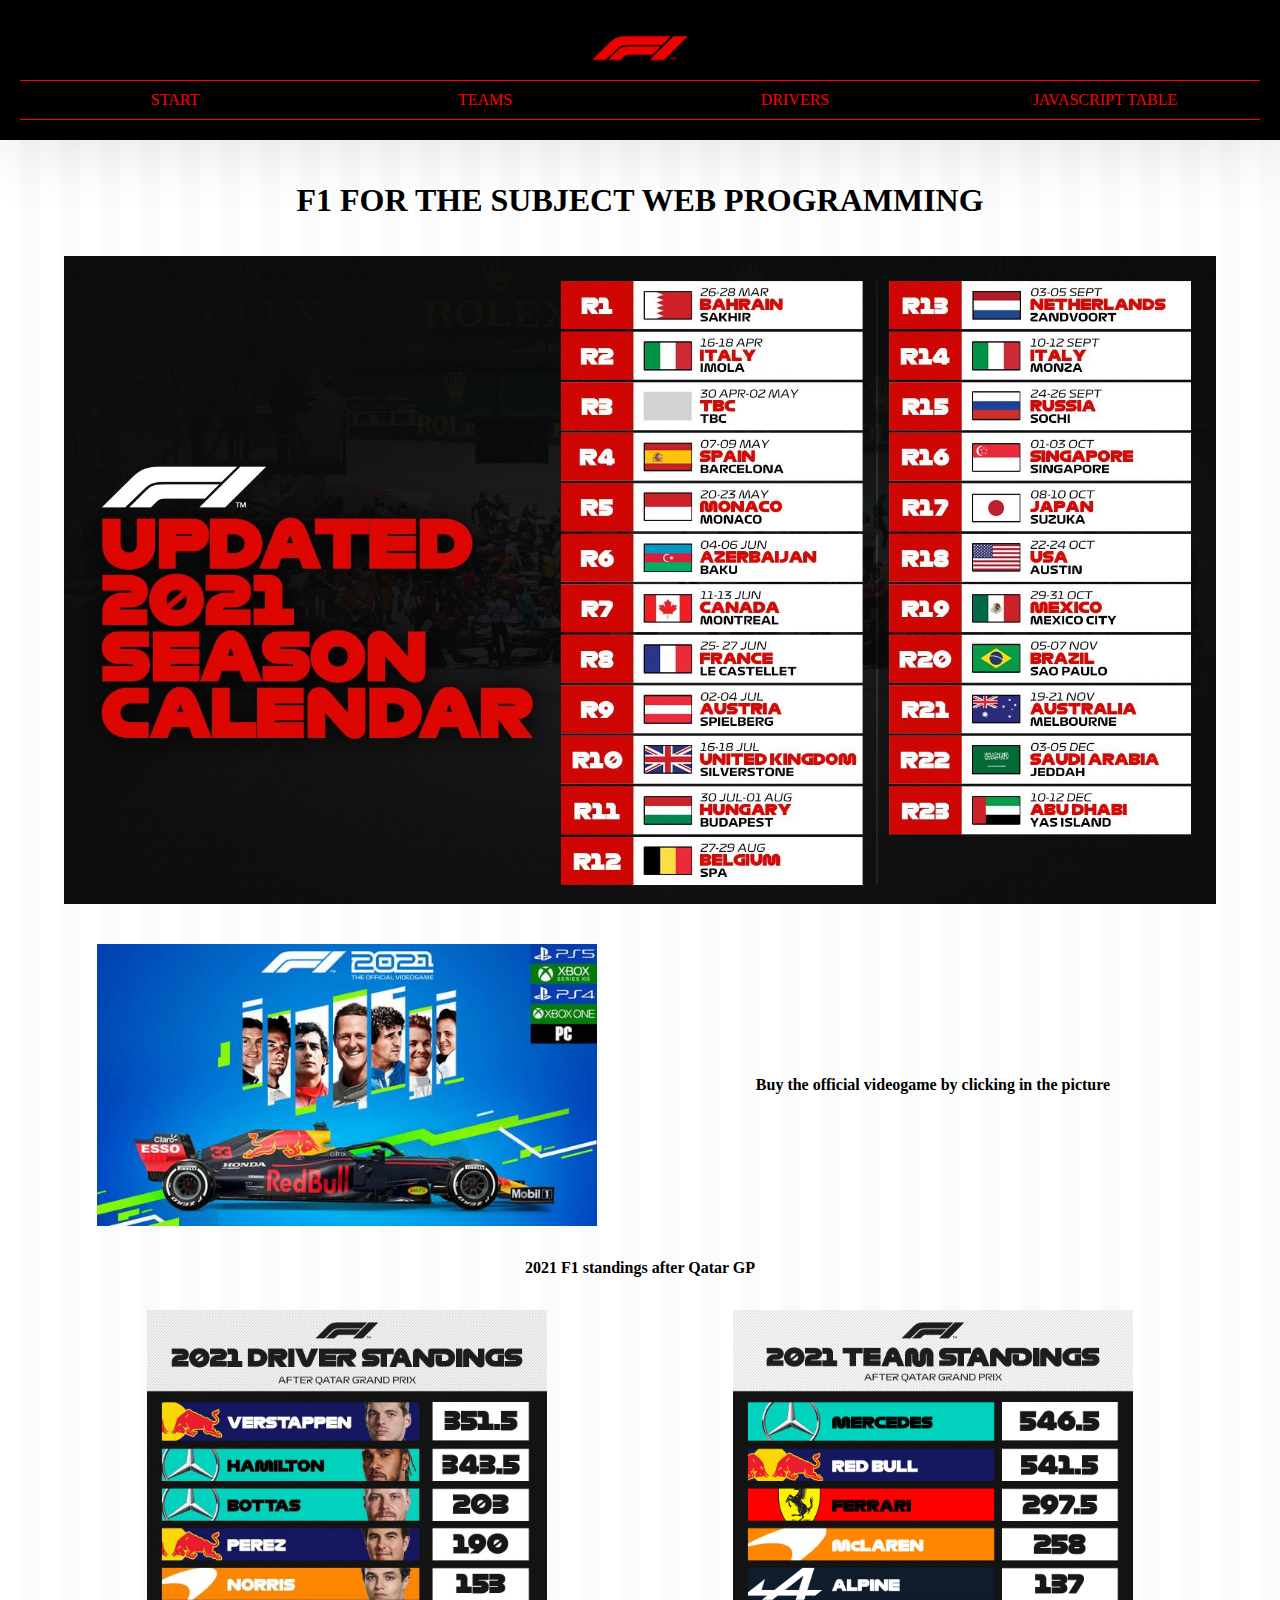
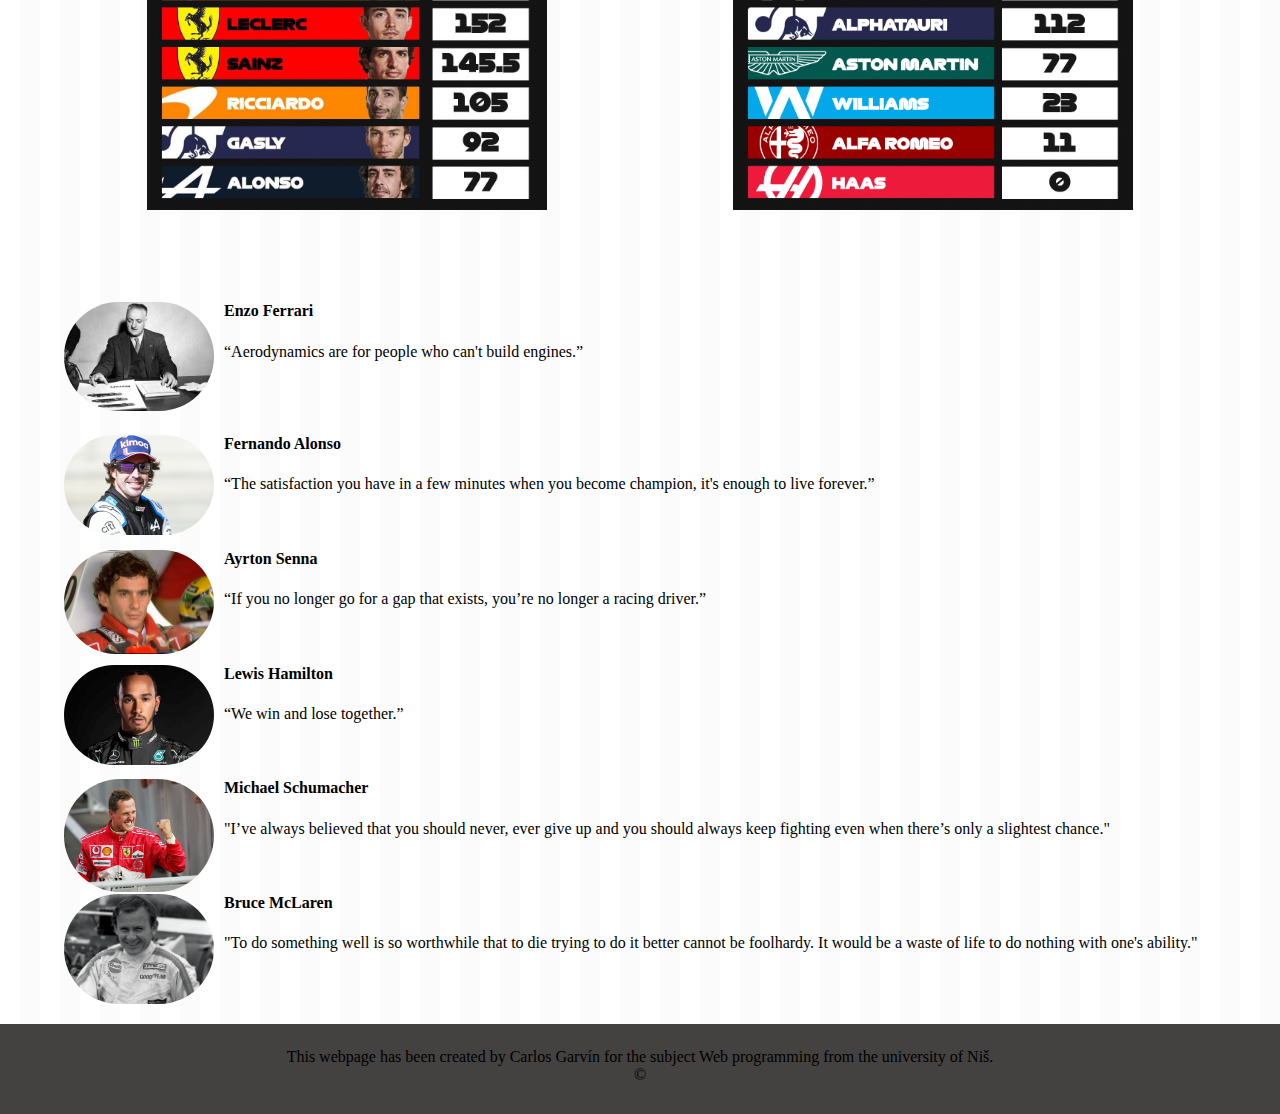
<file: index.html>
<!DOCTYPE html>
<html lang="en">
  <head>
    <meta charset="UTF-8" />
    <meta http-equiv="X-UA-Compatible" content="IE=edge" />
    <meta name="viewport" content="width=device-width, initial-scale=1.0" />
    <meta
      name="keywords"
      content="F1, Formula 1, race, racers, racing, Alonso, Hamilton, Mercedes, team, engine"
    />
    <meta
      name="description"
      content="This is a webpage for the subject Web Programming from the University of Nis, in wich you can consult your favourite racing drivers and f1 racings as well as your favourite team"
    />

    <title>F1 web programming</title>

    <link href="style.css" rel="stylesheet" />
  </head>

  <body>
    
      <header class="header">
        <div class="logo">
          <a href="https://www.formula1.com/en.html" class="logo">
            <img class="logo" src="images/f1.png" alt="F1 offficial logo" />
          </a>
        </div>
          <nav class="menu">
              <a href="index.html">Start</a>
              <a href="teams.html">Teams</a>
              <a href="drivers.html">Drivers</a>
              <a href="jstable.html">JavaScript Table</a>
          </nav>
      </header>
    
    <div class="container_index">
      <main class="main">
          <h1 class="center index">F1 FOR THE SUBJECT WEB PROGRAMMING</h1>
          <div class="slider">
            <ul>
              <li><img src="images/1.jpg" alt="Calendar of the F1" /></li>
              <li><img src="images/2.jpg" alt="Racers around one F1 car" /></li>
              <li><img src="images/3.jpg" alt="F1 race start" /></li>
              <li><img src="images/4.jpg" alt="McLaren pit stop" /></li>
            </ul>
          </div>
      </main>

      <section class="section_video">
        <a
          title="Official videogame"
          href="https://www.amazon.com/-/es/F1-2021-PlayStation-4/dp/B0925HH9YT/ref=sr_1_1?__mk_es_US=ÅMÅŽÕÑ&keywords=f1+2021+ps4&qid=1636210701&qsid=146-5425480-8543336&sr=8-1&sres=B0925HH9YT%2CB092JQPHHH%2CB08JM5VBB6%2CB00Z0UWWYC%2CB094JGR77Y%2CB07YX2XN81%2CB07SRZKG5F%2CB08758ZWM8%2CB096WVJ9Q4%2CB01G62Q8LK%2CB07HM6DR81%2CB07SD99FZN%2CB07NDCL3XB%2CB075YBBQMM%2CB07RR73J92%2CB077MT5XPP"
          ><img
            class="videogame"
            src="images/videogame.jpg"
            alt="F1 Official videogame"
        /></a>
      </section>

      <section class="text_video">
        <h2 class="text_video">
          Buy the official videogame by clicking in the picture
        </h2>
      </section>
      </section>

      <section class="standings">
        <h2 class="center">2021 F1 standings after Qatar GP</h2>
      </section>
          <section class="standing_drivers">
            <img
              class="standing_drivers"
              src="images/standing drivers.jpg"
              alt="F1 standing drivers"
            />
          </section>
        <section class="standing_teams">
          <img
            class="standing_teams"
            src="images/standing teams.png"
            alt="F1 standing teams"
          />
        </section>
        <br /><br />

      <section class="sentences">
        <div>
          <img
            class="imgsentences"
            src="images/enzo.jpg"
            alt="An image of Enzo Ferrari"
          />
          <p class="bold">Enzo Ferrari</p>
          <p class="sentences1">“Aerodynamics are for people who can't build engines.”</p>
        </div>
        <br /><br />
        <div>
          <img
            class="imgsentences"
            src="images/alonso.jpg"
            alt="An image of Fernando Alonso"
          />
          <p class="bold">Fernando Alonso</p>
          <p class="sentences1">
            “The satisfaction you have in a few minutes when you become
            champion, it's enough to live forever.”
          </p>
        </div>
        <br />
        <div>
          <img
            class="imgsentences"
            src="images/ayrton.jpg"
            alt="An image of Ayrton Senna"
          />
          <p class="bold">Ayrton Senna</p>
          <p class="sentences1">
            “If you no longer go for a gap that exists, you’re no longer a
            racing driver.”
          </p>
        </div>
        <br />
        <div>
          <img
            class="imgsentences"
            src="images/lewis.jpg"
            alt="An image of Lewis Hamilton"
          />
          <p class="bold">Lewis Hamilton</p>
          <p class="sentences1">“We win and lose together.”</p>
        </div>
        <br />
        <div>
          <img
            class="imgsentences"
            src="images/michael.jpg"
            alt="An image of Michael Schumacher"
          />
          <p class="bold">Michael Schumacher</p>
          <p class="sentences1">
            "I’ve always believed that you should never, ever give up and you
            should always keep fighting even when there’s only a slightest
            chance."
          </p>
        </div>
        <br />
        <div>
          <img
            class="imgsentences"
            src="images/bruce.jpg"
            alt="An image of Bruce McLaren"
          />
          <p class="bold">Bruce McLaren</p>
          <p class="sentences1">
            "To do something well is so worthwhile that to die trying to do it
            better cannot be foolhardy. It would be a waste of life to do
            nothing with one's ability."
          </p>
        </div>
        <br />
      </section>
    </div>  
      <footer class="footer">
          <p class="sentences1">
            This webpage has been created by Carlos Garvín for the subject Web
            programming from the university of Niš.</br> &copy;
          </p>
      </footer>

        <script src="https://code.jquery.com/jquery-3.6.0.min.js"></script>
        <script src="scripts.js"></script>
      

    </body>
</html>
</file>
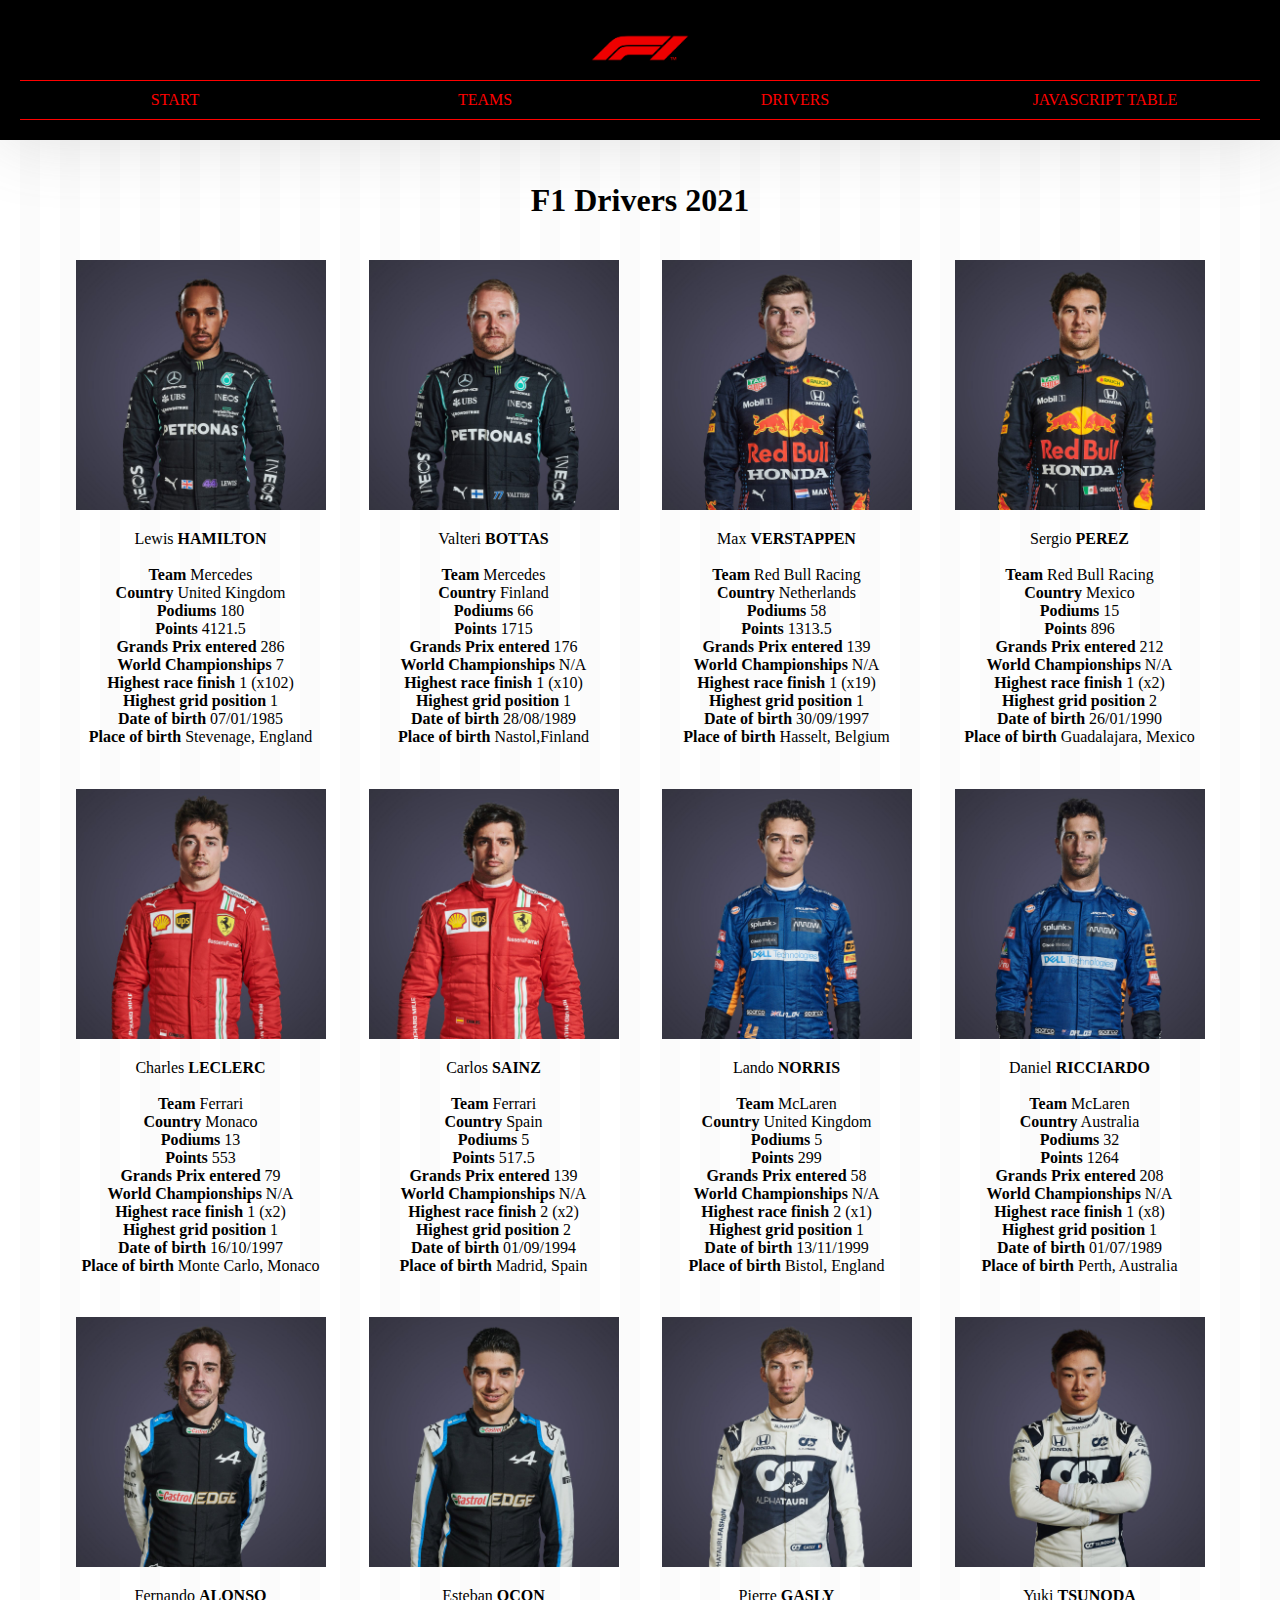
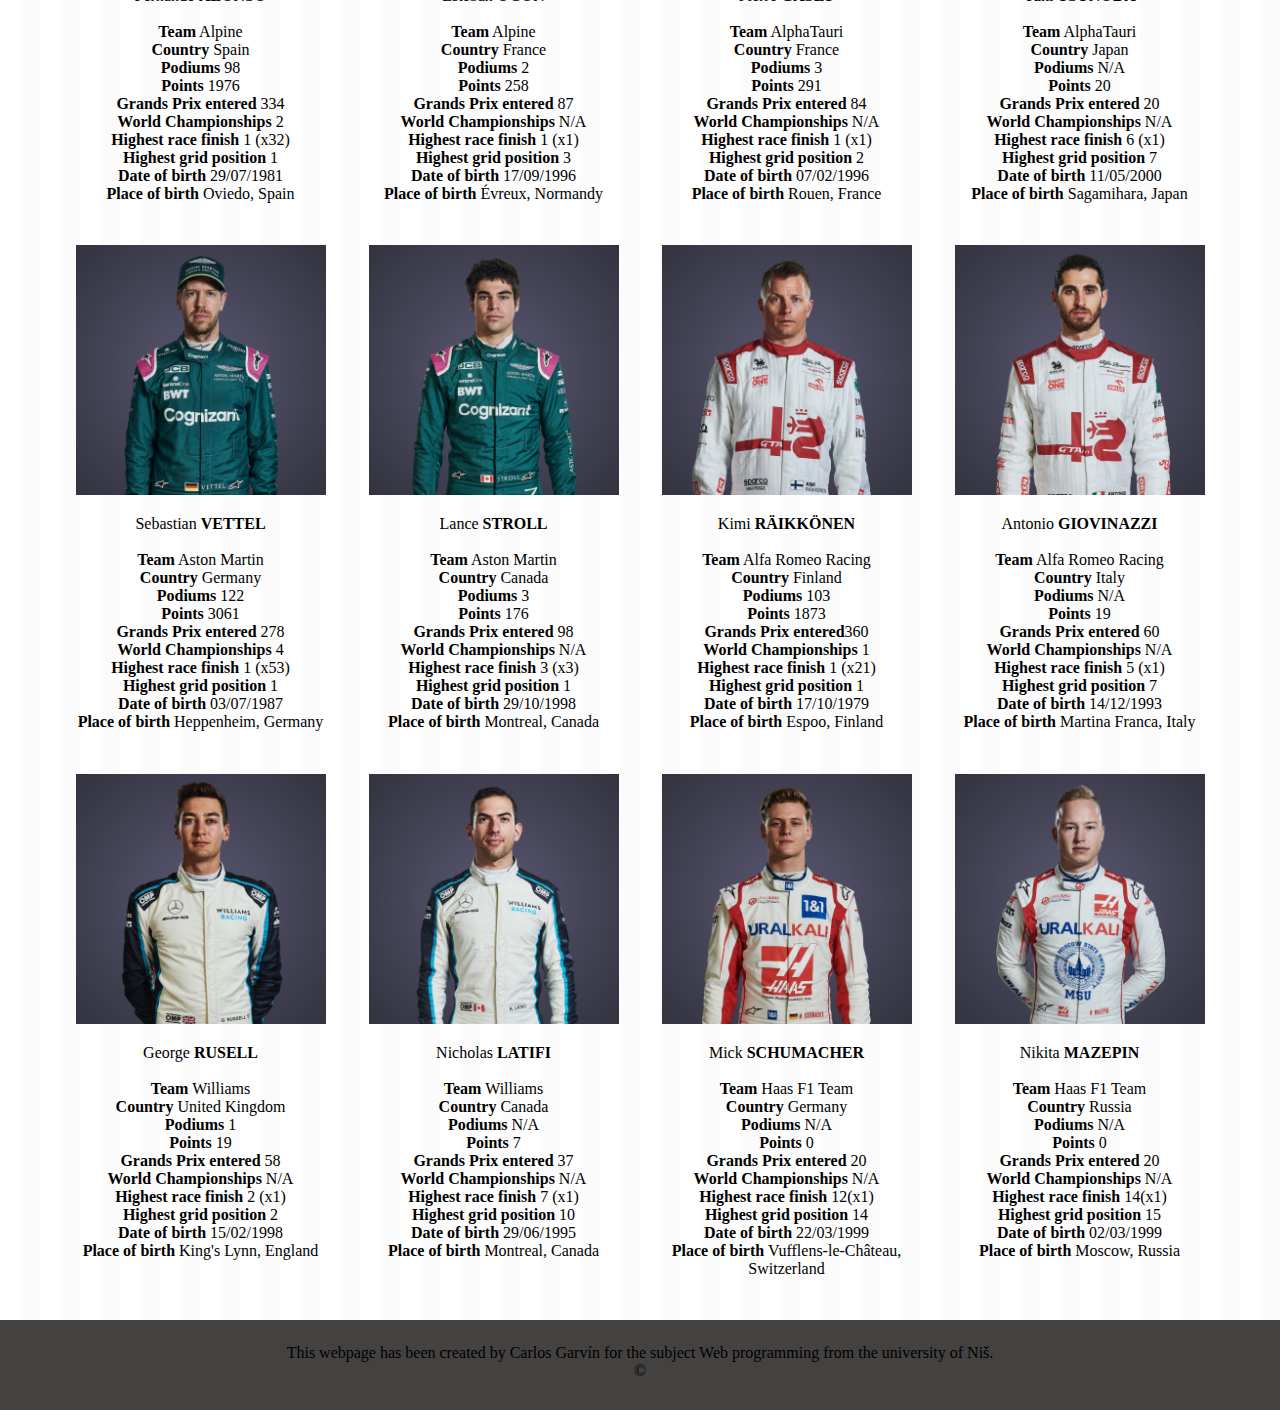
<file: drivers.html>
<!DOCTYPE html>
<html lang="en">
  <head>
    <meta charset="UTF-8" />
    <meta http-equiv="X-UA-Compatible" content="IE=edge" />
    <meta name="viewport" content="width=device-width, initial-scale=1.0" />
    <meta
      name="keywords"
      content="F1, Formula 1, race, racers, racing, Alonso, Hamilton, Mercedes, team, engine"
    />
    <meta
      name="description"
      content="This is a webpage for the subject Web Programming from the University of Nis, in wich you can consult your favourite racing drivers and f1 racings as well as your favourite team"
    />

    <title>F1 web programming</title>

    <link href="style.css" rel="stylesheet" />
  </head>

  <body>
    <header class="header">
      <div class="logo">
        <a href="https://www.formula1.com/en.html" class="logo">
          <img class="logo" src="images/f1.png" alt="F1 offficial logo" />
        </a>
      </div>
        <nav class="menu">
            <a href="index.html">Start</a>
            <a href="teams.html">Teams</a>
            <a href="drivers.html">Drivers</a>
            <a href="jstable.html">JavaScript Table</a>
        </nav>
    </header>

    
  <main class="center">
    <div class="container_drivers">

      <h1 class="text_drivers">F1 Drivers 2021</h1>

        <section class="Hamilton">
          <img class="drivers" src="images/Hamilton.jpg" alt="Lewis Hamilton"/>
          <p>
            Lewis <span class="bold">HAMILTON</span></br></br>
            <span class="bold">Team</span> Mercedes </br>
            <span class="bold">Country</span> United Kingdom</br>
            <span class="bold">Podiums</span> 180 </br>
            <span class="bold">Points</span> 4121.5 </br>
            <span class="bold">Grands Prix entered</span> 286 </br>
            <span class="bold">World Championships</span> 7 </br>
            <span class="bold">Highest race finish</span> 1 (x102) </br>
            <span class="bold">Highest grid position</span> 1 </br>
            <span class="bold">Date of birth</span> 07/01/1985 </br>
            <span class="bold">Place of birth</span> Stevenage, England </br>
          </p>
        </section>

        <section class="Bottas">
          <img class="drivers" src="images/Bottas.jpg" alt="Valteri Bottas"/>
          <p>
            Valteri <span class="bold">BOTTAS</span>   </br></br>
            <span class="bold">Team</span> Mercedes </br>
            <span class="bold">Country</span> Finland</br>
            <span class="bold">Podiums</span> 66 </br>
            <span class="bold">Points</span> 1715 </br>
            <span class="bold">Grands Prix entered</span> 176 </br>
            <span class="bold">World Championships</span> N/A </br>
            <span class="bold">Highest race finish</span> 1 (x10) </br>
            <span class="bold">Highest grid position</span> 1 </br>
            <span class="bold">Date of birth</span> 28/08/1989 </br>
            <span class="bold">Place of birth</span> Nastol,Finland </br>
          </p>
        </section>

        <section class="Max">
          <img class="drivers" src="images/Max.jpg" alt="Max Verstappen"/>
          <p>
            Max <span class="bold">VERSTAPPEN</span>   </br></br>
            <span class="bold">Team</span> Red Bull Racing </br>
            <span class="bold">Country</span> Netherlands </br>
            <span class="bold">Podiums</span> 58 </br>
            <span class="bold">Points</span> 1313.5 </br>
            <span class="bold">Grands Prix entered</span> 139 </br>
            <span class="bold">World Championships</span> N/A </br>
            <span class="bold">Highest race finish</span> 1 (x19) </br>
            <span class="bold">Highest grid position</span> 1 </br>
            <span class="bold">Date of birth</span> 30/09/1997 </br>
            <span class="bold">Place of birth</span> Hasselt, Belgium </br>
          </p>
        </section>

        <section class="Checo">
          <img class="drivers" src="images/Checo.jpg" alt="Sergio Perez"/>
          <p>
            Sergio <span class="bold">PEREZ</span>   </br></br>
            <span class="bold">Team</span> Red Bull Racing </br>
            <span class="bold">Country</span> Mexico </br>
            <span class="bold">Podiums</span> 15 </br>
            <span class="bold">Points</span> 896 </br>
            <span class="bold">Grands Prix entered</span> 212 </br>
            <span class="bold">World Championships</span> N/A </br>
            <span class="bold">Highest race finish</span> 1 (x2) </br>
            <span class="bold">Highest grid position</span> 2 </br>
            <span class="bold">Date of birth</span> 26/01/1990 </br>
            <span class="bold">Place of birth</span> Guadalajara, Mexico </br>
          </p>
        </section>

        <section class="Leclerc">
          <img class="drivers" src="images/Leclerc.jpg" alt="Charles Leclerc"/>
          <p>
            Charles <span class="bold">LECLERC</span>   </br></br>
            <span class="bold">Team</span> Ferrari </br>
            <span class="bold">Country</span> Monaco </br>
            <span class="bold">Podiums</span> 13 </br>
            <span class="bold">Points</span> 553 </br>
            <span class="bold">Grands Prix entered</span> 79 </br>
            <span class="bold">World Championships</span> N/A </br>
            <span class="bold">Highest race finish</span> 1 (x2) </br>
            <span class="bold">Highest grid position</span> 1 </br>
            <span class="bold">Date of birth</span> 16/10/1997 </br>
            <span class="bold">Place of birth</span> Monte Carlo, Monaco </br>
          </p>
        </section>

        <section class="Sainz">
          <img class="drivers" src="images/Sainz.jpg" alt="Carlos Sainz"/>
          <p>
            Carlos <span class="bold">SAINZ</span>   </br></br>
            <span class="bold">Team</span> Ferrari </br>
            <span class="bold">Country</span> Spain </br>
            <span class="bold">Podiums</span> 5 </br>
            <span class="bold">Points</span> 517.5 </br>
            <span class="bold">Grands Prix entered</span> 139 </br>
            <span class="bold">World Championships</span> N/A </br>
            <span class="bold">Highest race finish</span> 2 (x2) </br>
            <span class="bold">Highest grid position</span> 2 </br>
            <span class="bold">Date of birth</span> 01/09/1994 </br>
            <span class="bold">Place of birth</span> Madrid, Spain </br>
          </p>
        </section>

        <section class="Norris">
          <img class="drivers" src="images/Norris.jpg" alt="Lando Norris"/>
          <p>
            Lando <span class="bold">NORRIS</span>   </br></br>
            <span class="bold">Team</span> McLaren </br>
            <span class="bold">Country</span> United Kingdom </br>
            <span class="bold">Podiums</span> 5 </br>
            <span class="bold">Points</span> 299 </br>
            <span class="bold">Grands Prix entered</span> 58 </br>
            <span class="bold">World Championships</span> N/A </br>
            <span class="bold">Highest race finish</span> 2 (x1) </br>
            <span class="bold">Highest grid position</span> 1 </br>
            <span class="bold">Date of birth</span> 13/11/1999 </br>
            <span class="bold">Place of birth</span> Bistol, England </br>
          </p>
        </section>

        <section class="Ricciardo">
          <img class="drivers" src="images/Ricciardo.jpg" alt="Daniel Ricciardo"/>
          <p>
            Daniel <span class="bold">RICCIARDO</span>   </br></br>
            <span class="bold">Team</span> McLaren </br>
            <span class="bold">Country</span> Australia </br>
            <span class="bold">Podiums</span> 32 </br>
            <span class="bold">Points</span> 1264 </br>
            <span class="bold">Grands Prix entered</span> 208 </br>
            <span class="bold">World Championships</span> N/A </br>
            <span class="bold">Highest race finish</span> 1 (x8) </br>
            <span class="bold">Highest grid position</span> 1 </br>
            <span class="bold">Date of birth</span> 01/07/1989 </br>
            <span class="bold">Place of birth</span> Perth, Australia </br>
          </p>
        </section>

        <section class="Alonso">
          <img class="drivers" src="images/Alonso1.jpg" alt="Fernando Alonso"/>
          <p>
            Fernando <span class="bold">ALONSO</span>   </br></br>
            <span class="bold">Team</span> Alpine </br>
            <span class="bold">Country</span> Spain </br>
            <span class="bold">Podiums</span> 98 </br>
            <span class="bold">Points</span> 1976 </br>
            <span class="bold">Grands Prix entered</span> 334 </br>
            <span class="bold">World Championships</span> 2 </br>
            <span class="bold">Highest race finish</span> 1 (x32) </br>
            <span class="bold">Highest grid position</span> 1 </br>
            <span class="bold">Date of birth</span> 29/07/1981 </br>
            <span class="bold">Place of birth</span> Oviedo, Spain </br>
          </p>
        </section>

        <section class="Ocon">
          <img class="drivers" src="images/Ocon.jpg" alt="Esteban Ocon"/>
          <p>
            Esteban <span class="bold">OCON</span>   </br></br>
            <span class="bold">Team</span> Alpine </br>
            <span class="bold">Country</span> France </br>
            <span class="bold">Podiums</span> 2 </br>
            <span class="bold">Points</span> 258 </br>
            <span class="bold">Grands Prix entered</span> 87 </br>
            <span class="bold">World Championships</span> N/A </br>
            <span class="bold">Highest race finish</span> 1 (x1) </br>
            <span class="bold">Highest grid position</span> 3 </br>
            <span class="bold">Date of birth</span> 17/09/1996 </br>
            <span class="bold">Place of birth</span> Évreux, Normandy </br>
          </p>
        </section>

        <section class="Gasly">
          <img class="drivers" src="images/Gasly.jpg" alt="Pierre Gasly"/>
          <p>
            Pierre <span class="bold">GASLY</span>   </br></br>
            <span class="bold">Team</span> AlphaTauri </br>
            <span class="bold">Country</span> France </br>
            <span class="bold">Podiums</span> 3 </br>
            <span class="bold">Points</span> 291 </br>
            <span class="bold">Grands Prix entered</span> 84 </br>
            <span class="bold">World Championships</span> N/A </br>
            <span class="bold">Highest race finish</span> 1 (x1) </br>
            <span class="bold">Highest grid position</span> 2 </br>
            <span class="bold">Date of birth</span> 07/02/1996 </br>
            <span class="bold">Place of birth</span> Rouen, France </br>
          </p>
        </section>

      <section class="Tsunoda">
          <img class="drivers" src="images/Tsunoda.jpg" alt="Yuki Tsunoda"/>
          <p>
            Yuki <span class="bold">TSUNODA</span>   </br></br>
            <span class="bold">Team</span> AlphaTauri </br>
            <span class="bold">Country</span> Japan </br>
            <span class="bold">Podiums</span> N/A </br>
            <span class="bold">Points</span> 20 </br>
            <span class="bold">Grands Prix entered</span> 20 </br>
            <span class="bold">World Championships</span> N/A </br>
            <span class="bold">Highest race finish</span> 6 (x1) </br>
            <span class="bold">Highest grid position</span> 7 </br>
            <span class="bold">Date of birth</span> 11/05/2000 </br>
            <span class="bold">Place of birth</span> Sagamihara, Japan </br>
          </p>
        </section>

      <section class="Vettel">
          <img class="drivers" src="images/Vettel.jpg" alt="Sebastian Vettel"/>
          <p>
            Sebastian <span class="bold">VETTEL</span>   </br></br>
            <span class="bold">Team</span> Aston Martin </br>
            <span class="bold">Country</span> Germany </br>
            <span class="bold">Podiums</span> 122 </br>
            <span class="bold">Points</span> 3061 </br>
            <span class="bold">Grands Prix entered</span> 278 </br>
            <span class="bold">World Championships</span> 4 </br>
            <span class="bold">Highest race finish</span> 1 (x53) </br>
            <span class="bold">Highest grid position</span> 1 </br>
            <span class="bold">Date of birth</span> 03/07/1987 </br>
            <span class="bold">Place of birth</span> Heppenheim, Germany </br>
          </p>
        </section>

        <section class="Stroll">
          <img class="drivers" src="images/Stroll.jpg" alt="Lance Stroll"/>
          <p>
            Lance <span class="bold">STROLL</span>   </br></br>
            <span class="bold">Team</span> Aston Martin </br>
            <span class="bold">Country</span> Canada </br>
            <span class="bold">Podiums</span> 3 </br>
            <span class="bold">Points</span> 176 </br>
            <span class="bold">Grands Prix entered</span> 98 </br>
            <span class="bold">World Championships</span> N/A </br>
            <span class="bold">Highest race finish</span> 3 (x3) </br>
            <span class="bold">Highest grid position</span> 1 </br>
            <span class="bold">Date of birth</span> 29/10/1998 </br>
            <span class="bold">Place of birth</span> Montreal, Canada </br>
          </p>
        </section>

      

        <section class="Kimi">
          <img class="drivers" src="images/Kimi.jpg" alt="Kimi Räikkönen"/>
          <p>
            Kimi <span class="bold">RÄIKKÖNEN</span>   </br></br>
            <span class="bold">Team</span> Alfa Romeo Racing </br>
            <span class="bold">Country</span> Finland </br>
            <span class="bold">Podiums</span> 103 </br>
            <span class="bold">Points</span> 1873 </br>
            <span class="bold">Grands Prix entered</span>360  </br>
            <span class="bold">World Championships</span> 1 </br>
            <span class="bold">Highest race finish</span> 1 (x21) </br>
            <span class="bold">Highest grid position</span> 1 </br>
            <span class="bold">Date of birth</span> 17/10/1979 </br>
            <span class="bold">Place of birth</span> Espoo, Finland </br>
          </p>
        </section>

       <section class="Gio">
          <img class="drivers" src="images/Gio.jpg" alt="Antonio Giovinazzi"/>
          <p>
            Antonio <span class="bold">GIOVINAZZI</span>  </br></br>
            <span class="bold">Team</span> Alfa Romeo Racing </br>
            <span class="bold">Country</span> Italy </br>
            <span class="bold">Podiums</span> N/A </br>
            <span class="bold">Points</span> 19 </br>
            <span class="bold">Grands Prix entered</span> 60 </br>
            <span class="bold">World Championships</span> N/A </br>
            <span class="bold">Highest race finish</span> 5 (x1) </br>
            <span class="bold">Highest grid position</span> 7 </br>
            <span class="bold">Date of birth</span> 14/12/1993 </br>
            <span class="bold">Place of birth</span> Martina Franca, Italy </br>
          </p>
        </section>

        <section class="Rusell">
          <img class="drivers" src="images/Rusell.jpg" alt="George Rusell"/>
          <p>
            George <span class="bold">RUSELL</span>   </br></br>
            <span class="bold">Team</span> Williams </br>
            <span class="bold">Country</span> United Kingdom </br>
            <span class="bold">Podiums</span> 1 </br>
            <span class="bold">Points</span> 19 </br>
            <span class="bold">Grands Prix entered</span> 58 </br>
            <span class="bold">World Championships</span> N/A </br>
            <span class="bold">Highest race finish</span> 2 (x1) </br>
            <span class="bold">Highest grid position</span> 2 </br>
            <span class="bold">Date of birth</span> 15/02/1998 </br>
            <span class="bold">Place of birth</span> King's Lynn, England </br>
          </p>
        </section>

        <section class="Latifi">
          <img class="drivers" src="images/Latifi.jpg" alt="Nicholas Latifi"/>
          <p>
            Nicholas <span class="bold">LATIFI</span>   </br></br>
            <span class="bold">Team</span> Williams </br>
            <span class="bold">Country</span> Canada </br>
            <span class="bold">Podiums</span> N/A </br>
            <span class="bold">Points</span> 7 </br>
            <span class="bold">Grands Prix entered</span> 37 </br>
            <span class="bold">World Championships</span> N/A </br>
            <span class="bold">Highest race finish</span> 7 (x1) </br>
            <span class="bold">Highest grid position</span> 10 </br>
            <span class="bold">Date of birth</span> 29/06/1995 </br>
            <span class="bold">Place of birth</span> Montreal, Canada </br>
          </p>
        </section>

        <section class="Mick">
          <img class="drivers" src="images/Mick.jpg" alt="Mick Schumacher"/>
          <p>
            Mick <span class="bold">SCHUMACHER</span>   </br></br>
            <span class="bold">Team</span> Haas F1 Team </br>
            <span class="bold">Country</span> Germany </br>
            <span class="bold">Podiums</span> N/A </br>
            <span class="bold">Points</span> 0 </br>
            <span class="bold">Grands Prix entered</span> 20 </br>
            <span class="bold">World Championships</span> N/A </br>
            <span class="bold">Highest race finish</span> 12(x1) </br>
            <span class="bold">Highest grid position</span> 14 </br>
            <span class="bold">Date of birth</span> 22/03/1999 </br>
            <span class="bold">Place of birth</span> Vufflens-le-Château, Switzerland </br>
          </p>
        </section>

        <section class="Mazepin">
          <img class="drivers" src="images/Mazepin.jpg" alt="Nikita Mazepin"/>
          <p>
            Nikita <span class="bold">MAZEPIN</span>   </br></br>
            <span class="bold">Team</span> Haas F1 Team </br>
            <span class="bold">Country</span> Russia </br>
            <span class="bold">Podiums</span> N/A </br>
            <span class="bold">Points</span> 0 </br>
            <span class="bold">Grands Prix entered</span> 20 </br>
            <span class="bold">World Championships</span> N/A </br>
            <span class="bold">Highest race finish</span> 14(x1) </br>
            <span class="bold">Highest grid position</span> 15 </br>
            <span class="bold">Date of birth</span> 02/03/1999 </br>
            <span class="bold">Place of birth</span> Moscow, Russia </br>
          </p>
        </section>

    </div>
  </main>

    <footer class="footer">
      <div class="container">
        <p class="sentences1">
          This webpage has been created by Carlos Garvín for the subject Web
          programming from the university of Niš. </br> &copy;
        </p>
      </div>
    </footer>

    <script src="https://code.jquery.com/jquery-3.6.0.min.js"></script>
    <script src="scripts.js"></script>

  </body>
</html>
</file>
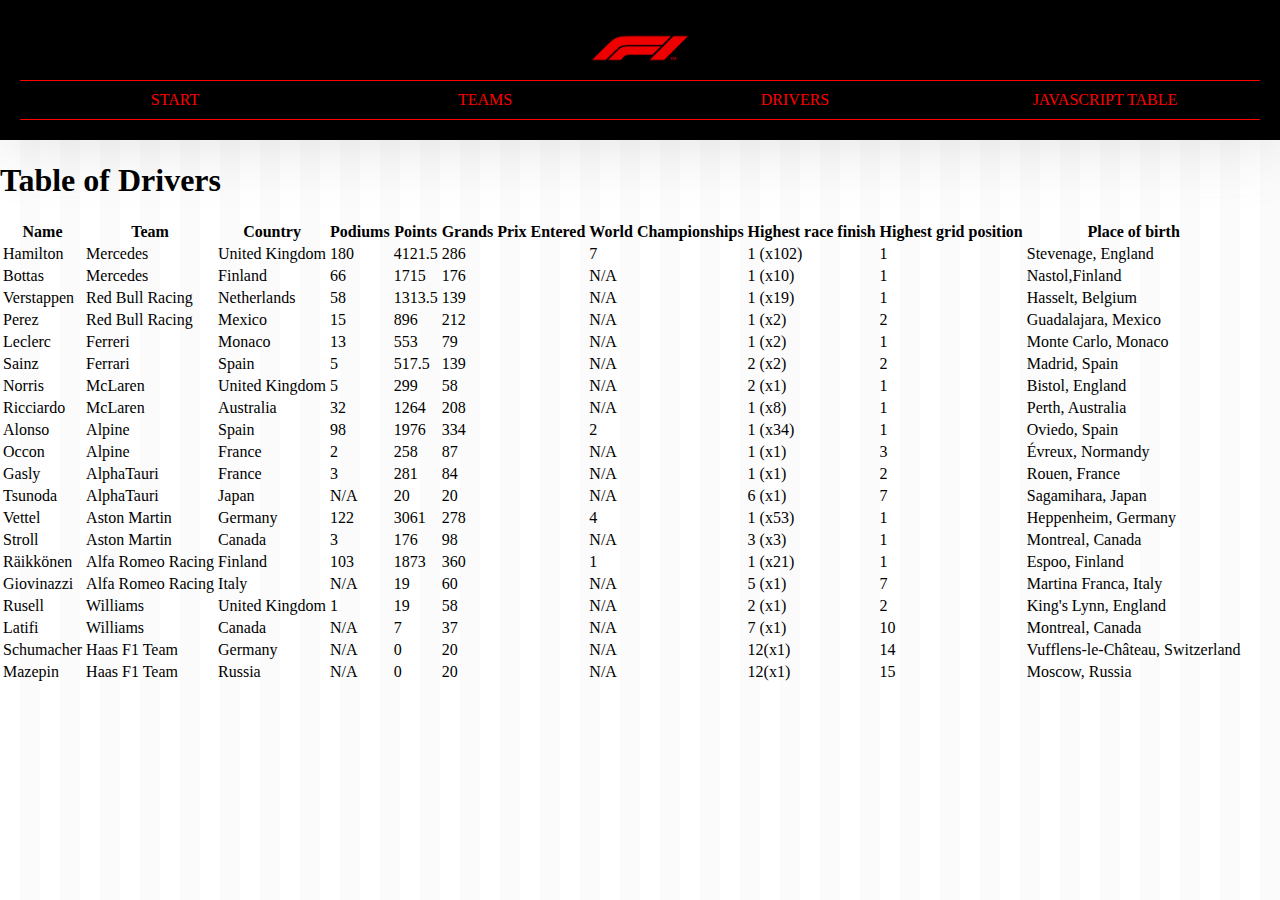
<file: jstable.html>
<!DOCTYPE html>
<html lang="en">
  <head>
    <meta charset="UTF-8" />
    <meta http-equiv="X-UA-Compatible" content="IE=edge" />
    <meta name="viewport" content="width=device-width, initial-scale=1.0" />
    <meta
      name="keywords"
      content="F1, Formula 1, race, racers, racing, Alonso, Hamilton, Mercedes, team, engine"
    />
    <meta
      name="description"
      content="This is a webpage for the subject Web Programming from the University of Nis, in wich you can consult your favourite racing drivers and f1 racings as well as your favourite team"
    />

    <title>F1 web programming</title>
    <link href="style.css" rel="stylesheet" />
  </head>
  <body id="body">
    <header class="header">
      <div class="logo">
        <a href="https://www.formula1.com/en.html" class="logo">
          <img class="logo" src="images/f1.png" alt="F1 offficial logo" />
        </a>
      </div>
      <nav class="menu">
        <a href="index.html">Start</a>
        <a href="teams.html">Teams</a>
        <a href="drivers.html">Drivers</a>
        <a href="jstable.html">JavaScript Table</a>
      </nav>
    </header>
    <div>
      <h1>Table of Drivers</h1>
      <table id="tableDrivers"></table>
    </div>
    <script src="scripts.js"></script>
  </body>
</html>
</file>
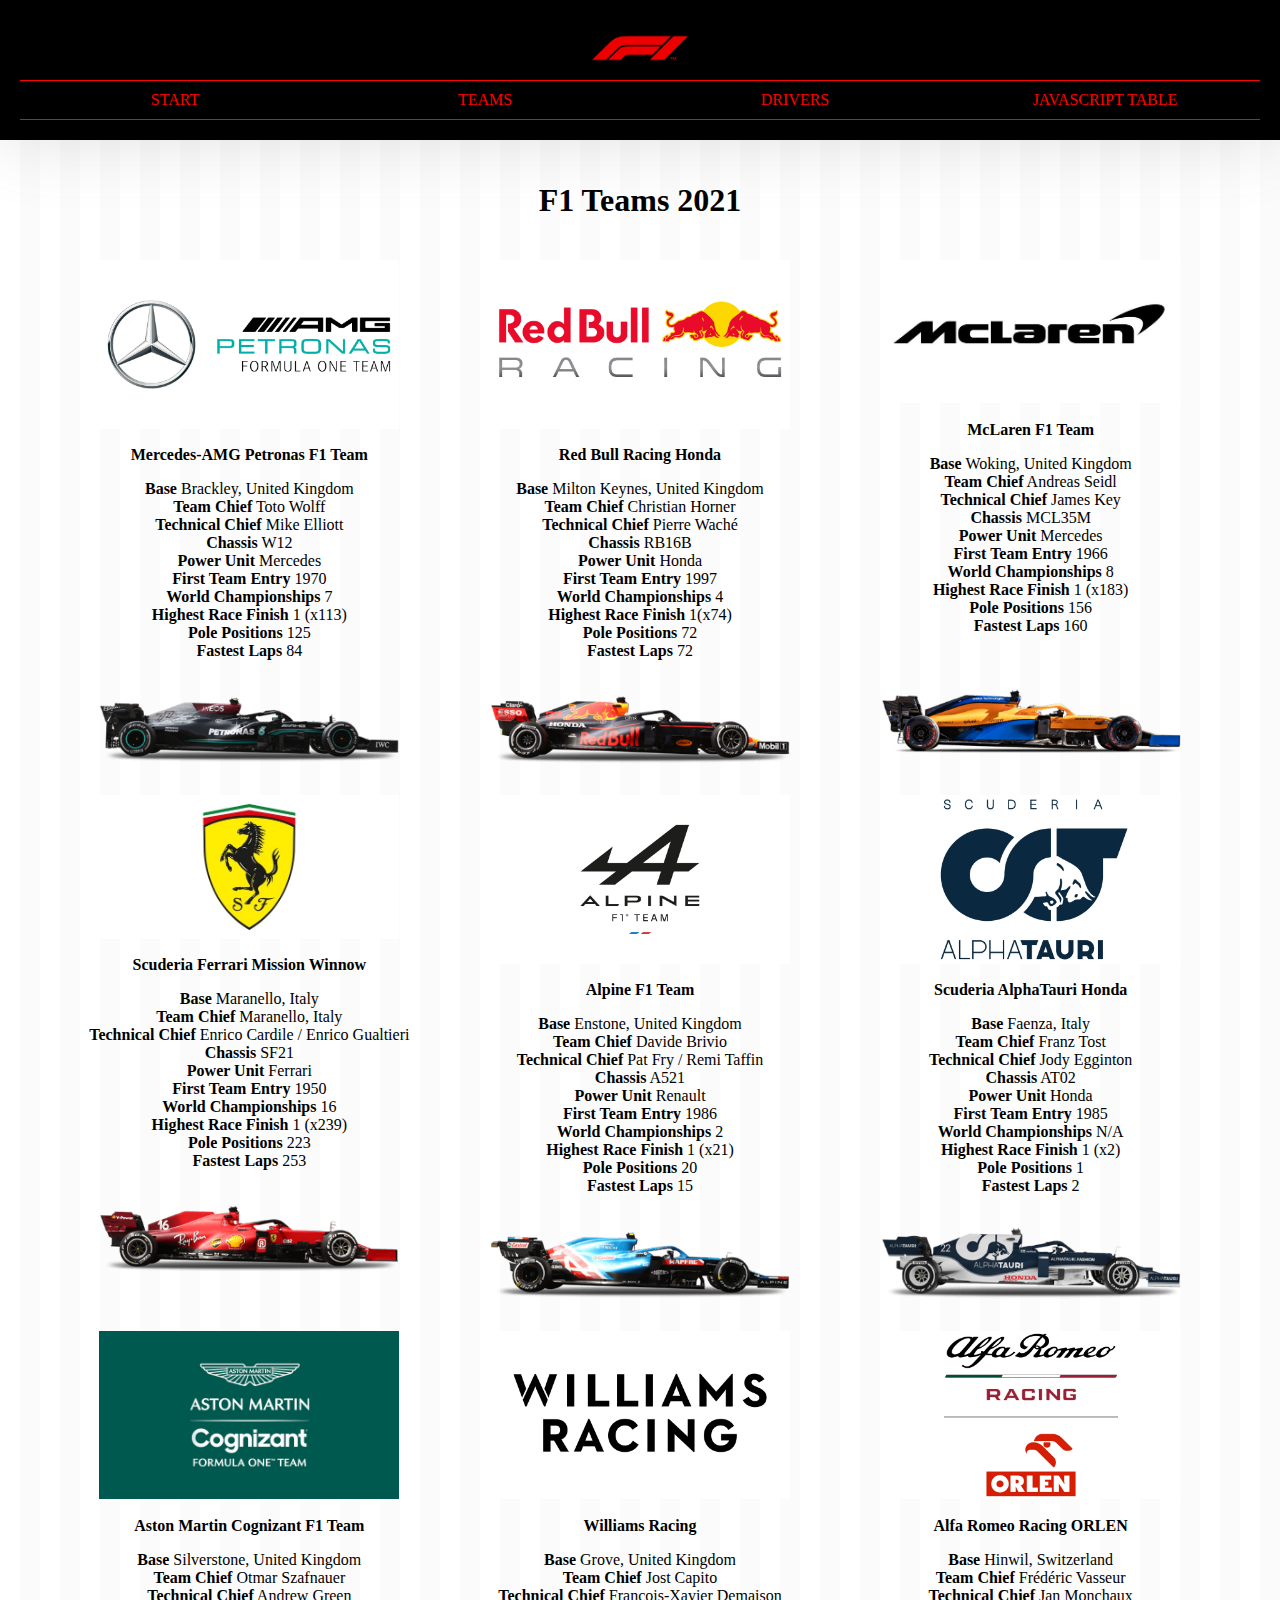
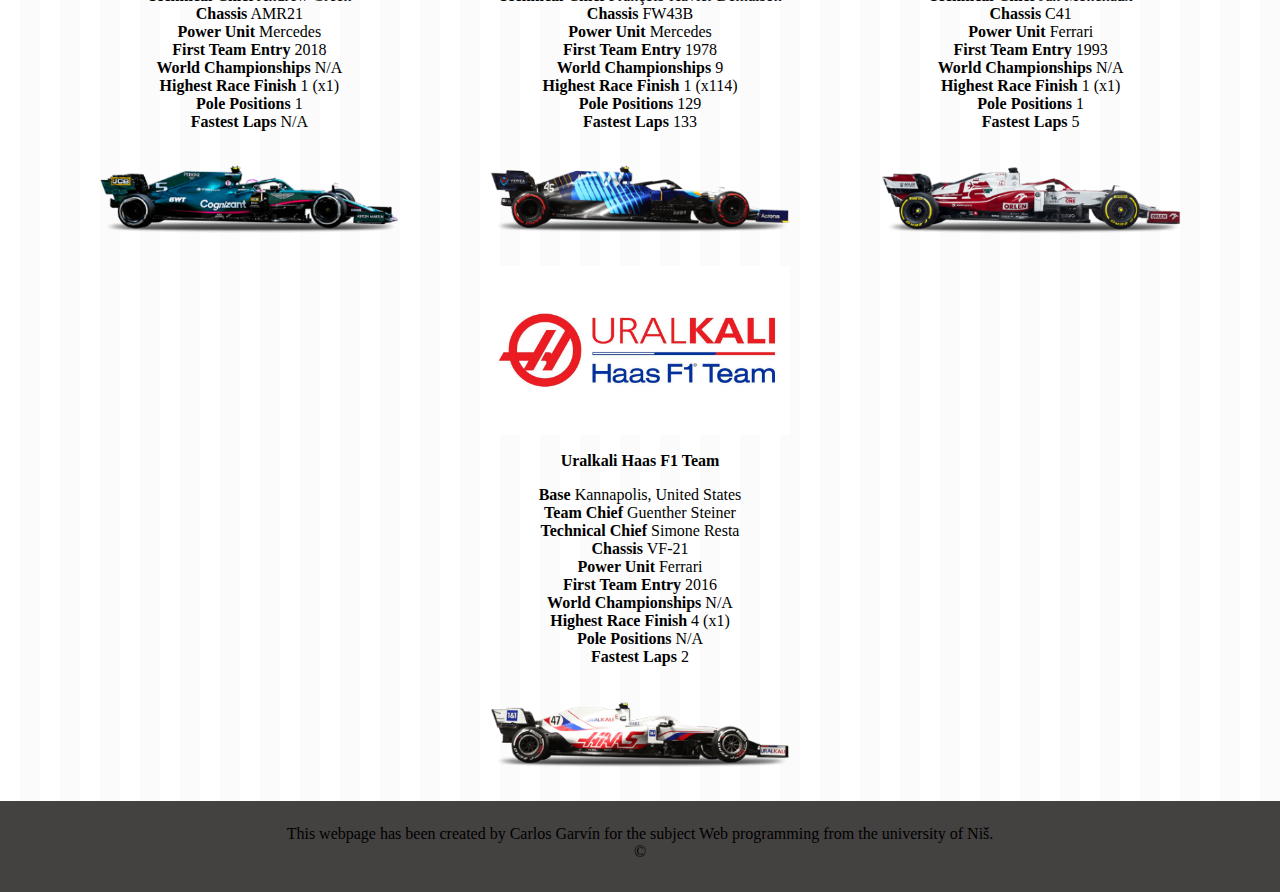
<file: teams.html>
<!DOCTYPE html>
<html lang="en">
  <head>
    <meta charset="UTF-8" />
    <meta http-equiv="X-UA-Compatible" content="IE=edge" />
    <meta name="viewport" content="width=device-width, initial-scale=1.0" />
    <meta
      name="keywords"
      content="F1, Formula 1, race, racers, racing, Alonso, Hamilton, Mercedes, team, engine"
    />
    <meta
      name="description"
      content="This is a webpage for the subject Web Programming from the University of Nis, in wich you can consult your favourite racing drivers as well as your favourite team"
    />

    <title>F1 web programming TEAMS</title>

    <link href="style.css" rel="stylesheet" />
  </head>

  <body>

    <header class="header">
        <div class="logo">
          <a href="https://www.formula1.com/en.html" class="logo">
            <img class="logo" src="images/f1.png" alt="F1 offficial logo" />
          </a>
        </div>
          <nav class="menu">
              <a href="index.html">Start</a>
              <a href="teams.html">Teams</a>
              <a href="drivers.html">Drivers</a>
              <a href="jstable.html">JavaScript Table</a>
          </nav>
      </header>

<main class="center">
  <div class="container_teams">
      <h1 class="text_teams">F1 Teams 2021</h1>

          <section class="mercedes">
            <img class="teams" src="images/mercedes.jpg" alt="mercedes logo" />
            <h2>Mercedes-AMG Petronas F1 Team</h2>
            <p>
              <span class="bold">Base</span> Brackley, United Kingdom </br>
              <span class="bold">Team Chief</span> Toto Wolff</br>
              <span class="bold">Technical Chief</span> Mike Elliott </br>
              <span class="bold">Chassis</span> W12 </br>
              <span class="bold">Power Unit</span> Mercedes </br>
              <span class="bold">First Team Entry</span> 1970 </br>
              <span class="bold">World Championships</span> 7 </br>
              <span class="bold">Highest Race Finish</span> 1 (x113) </br>
              <span class="bold">Pole Positions</span> 125 </br>
              <span class="bold">Fastest Laps</span> 84 </br>
            </p>
            <img class="car" src="images/mercedes_car.png" alt="mercedes car" />
          </section>

          <section class="redbull">
            <img class="teams" src="images/redbull.jpg" alt="redbull logo" />
            <h2>Red Bull Racing Honda</h2>
            <p>
              <span class="bold">Base</span> Milton Keynes, United Kingdom </br>
              <span class="bold">Team Chief</span> Christian Horner </br>
              <span class="bold">Technical Chief</span> Pierre Waché </br>
              <span class="bold">Chassis</span> 	RB16B </br>
              <span class="bold">Power Unit</span> Honda </br>
              <span class="bold">First Team Entry</span> 1997  </br>
              <span class="bold">World Championships</span> 4 </br>
              <span class="bold">Highest Race Finish</span> 1(x74) </br>
              <span class="bold">Pole Positions</span> 72 </br>
              <span class="bold">Fastest Laps</span> 72 </br>
            </p>
            <img class="car" src="images/redbull_car.png" alt="redbull car" />
          </section>
            
          <section class="mclaren">
            <img class="teams" src="images/mclaren.jpg" alt="mclaren logo" />
            <h2>McLaren F1 Team</h2>
            <p>
              <span class="bold">Base</span> Woking, United Kingdom </br>
              <span class="bold">Team Chief</span>	Andreas Seidl </br>
              <span class="bold">Technical Chief</span> 	James Key </br>
              <span class="bold">Chassis</span> 	MCL35M </br>
              <span class="bold">Power Unit</span> 	Mercedes </br>
              <span class="bold">First Team Entry</span> 1966 </br>
              <span class="bold">World Championships</span> 8 </br>
              <span class="bold">Highest Race Finish</span> 	1 (x183) </br>
              <span class="bold">Pole Positions</span> 156 </br>
              <span class="bold">Fastest Laps</span> 160 </br>
            </p></br>
            <img class="car" src="images/mclaren_car.png" alt="mclaren car" />
          </section>

          <section class="ferrari">
            <img class="teams" src="images/ferrari.jpg" alt="ferrari logo" />
            <h2>Scuderia Ferrari Mission Winnow</h2>
            <p>
              <span class="bold">Base</span> Maranello, Italy </br>
              <span class="bold">Team Chief</span> Maranello, Italy </br>
              <span class="bold">Technical Chief</span> 	Enrico Cardile / Enrico Gualtieri </br>
              <span class="bold">Chassis</span> 	SF21 </br>
              <span class="bold">Power Unit</span> 	Ferrari </br>
              <span class="bold">First Team Entry</span> 	1950 </br>
              <span class="bold">World Championships</span> 16 </br>
              <span class="bold">Highest Race Finish</span> 1 (x239) </br>
              <span class="bold">Pole Positions</span> 223 </br>
              <span class="bold">Fastest Laps</span> 253 </br>
            </p>
            <img class="car" src="images/ferrari_car.png" alt="ferrari car" />
          </section>

          <section class="alpine">
            <img class="teams" src="images/alpine.jpg" alt="alpine logo" />
            <h2>Alpine F1 Team </h2>
            <p>
              <span class="bold">Base</span> Enstone, United Kingdom </br>
              <span class="bold">Team Chief</span> Davide Brivio </br>
              <span class="bold">Technical Chief</span> 	Pat Fry / Remi Taffin </br>
              <span class="bold">Chassis</span> 	A521 </br>
              <span class="bold">Power Unit</span> 	Renault </br>
              <span class="bold">First Team Entry</span> 1986 </br>
              <span class="bold">World Championships</span> 2 </br>
              <span class="bold">Highest Race Finish</span> 	1 (x21) </br>
              <span class="bold">Pole Positions</span> 20 </br>
              <span class="bold">Fastest Laps</span> 15 </br>
            </p>
            <img class="car" src="images/alpine_car.png" alt="alpine car" />
          </section>

          <section class="alpha">
            <img class="teams" src="images/alphatauri.jpg" alt="alphatauri logo" />
            <h2>Scuderia AlphaTauri Honda</h2>
            <p>
              <span class="bold">Base</span> Faenza, Italy </br>
              <span class="bold">Team Chief</span> Franz Tost </br>
              <span class="bold">Technical Chief</span> Jody Egginton </br>
              <span class="bold">Chassis</span> AT02 </br>
              <span class="bold">Power Unit</span> Honda </br>
              <span class="bold">First Team Entry</span> 1985 </br>
              <span class="bold">World Championships</span> N/A </br>
              <span class="bold">Highest Race Finish</span> 1 (x2) </br>
              <span class="bold">Pole Positions</span> 1 </br>
              <span class="bold">Fastest Laps</span> 2 </br>
            </p>
            <img class="car" src="images/alphatauri_car.png" alt="alphatauri car" />
          </section>

          <section class="aston">
            <img class="teams" src="images/astonmartin.png" alt="atonmartin logo" />
            <h2>Aston Martin Cognizant F1 Team</h2>
            <p>
              <span class="bold">Base</span> Silverstone, United Kingdom </br>
              <span class="bold">Team Chief</span>	Otmar Szafnauer </br>
              <span class="bold">Technical Chief</span> Andrew Green </br>
              <span class="bold">Chassis</span> 	AMR21 </br>
              <span class="bold">Power Unit</span> Mercedes </br>
              <span class="bold">First Team Entry</span> 2018 </br>
              <span class="bold">World Championships</span> N/A </br>
              <span class="bold">Highest Race Finish</span> 	1 (x1) </br>
              <span class="bold">Pole Positions</span> 1 </br>
              <span class="bold">Fastest Laps</span> N/A </br>
            </p>
            <img class="car" src="images/astonmartin_car.png" alt="astonmartin car" />
          </section>

          <section class="williams">
            <img class="teams" src="images/williams.jpg" alt="williams logo" />
            <h2>Williams Racing</h2>
            <p>
              <span class="bold">Base</span>	Grove, United Kingdom </br>
              <span class="bold">Team Chief</span> Jost Capito </br>
              <span class="bold">Technical Chief</span> François-Xavier Demaison </br>
              <span class="bold">Chassis</span> FW43B </br>
              <span class="bold">Power Unit</span> Mercedes </br>
              <span class="bold">First Team Entry</span> 1978 </br>
              <span class="bold">World Championships</span> 9 </br>
              <span class="bold">Highest Race Finish</span> 1 (x114) </br>
              <span class="bold">Pole Positions</span> 129 </br>
              <span class="bold">Fastest Laps</span> 133 </br>
            </p>
            <img class="car" src="images/williams_car.png" alt="williams car" />
          </section>

          <section class="alfa">
            <img class="teams" src="images/alfaromeo.jpg" alt="alfaromeo logo" />
            <h2>Alfa Romeo Racing ORLEN</h2>
            <p>
              <span class="bold">Base</span> Hinwil, Switzerland </br>
              <span class="bold">Team Chief</span> Frédéric Vasseur </br>
              <span class="bold">Technical Chief</span> 	Jan Monchaux </br>
              <span class="bold">Chassis</span> C41 </br>
              <span class="bold">Power Unit</span> Ferrari </br>
              <span class="bold">First Team Entry</span> 1993 </br>
              <span class="bold">World Championships</span> N/A </br>
              <span class="bold">Highest Race Finish</span> 1 (x1) </br>
              <span class="bold">Pole Positions</span> 1 </br>
              <span class="bold">Fastest Laps</span> 5 </br>
            </p>
            <img class="car" src="images/alfaromeo_car.png" alt="alfaromep car" />
          </section>
        </section>

        <section class="hass">
          <img class="teams" src="images/hass.jpg" alt="hass logo" />
          <h2>	Uralkali Haas F1 Team</h2>
          <p>
            <span class="bold">Base</span> Kannapolis, United States </br>
            <span class="bold">Team Chief</span> 	Guenther Steiner </br>
            <span class="bold">Technical Chief</span> Simone Resta </br>
            <span class="bold">Chassis</span> 	VF-21 </br>
            <span class="bold">Power Unit</span> Ferrari </br>
            <span class="bold">First Team Entry</span> 2016 </br>
            <span class="bold">World Championships</span> N/A </br>
            <span class="bold">Highest Race Finish</span> 	4 (x1) </br>
            <span class="bold">Pole Positions</span> N/A </br>
            <span class="bold">Fastest Laps</span> 2 </br>
          </p>
          <img class="car" src="images/hass_car.png" alt="hass car" />
        </section>

  </div>
</main>
    <footer class="footer">
        <p class="sentences1">
          This webpage has been created by Carlos Garvín for the subject Web
          programming from the university of Niš. </br> &copy;
        </p>
    </footer>

    <script src="https://code.jquery.com/jquery-3.6.0.min.js"></script>
    <script src="scripts.js"></script>
    
  </body>
</html>
</file>
<file: style.css>
body {
    font-family: 'Verdana';
    color #333;
    font-weight: 300;
    font-size: 16px;
    background-image: repeating-linear-gradient(90deg, #fff, #fff 20px, #fbfbfb 20px, #fbfbfb 40px);
    margin: 0;
}

p {
  margin-bottom: 1.4em;
}

h2 {
    font-size: 1rem;
}


.center {
  text-align: center;
}

.bold {
  font-weight: bold;
}

/*------------- HEADER -------------*/
.header {
  padding: 20px;
  background: black;
  box-shadow: 0px 0px 70px rgba(102, 102, 102, 0.2);
  margin: 0;
}

.header .logo {
  margin-bottom: px;
  text-transform: uppercase;
  text-align: center;
  letter-spacing: 3px;
}

img.logo {
  width: 100px;
}

.menu {
  border-top: 1px solid red;
  border-bottom: 1px solid red;
  display: flex;
  justify-content: space-between;
}

.menu a {
  padding: 10px;
  color: red;
  display: block;
  text-decoration: none;
  text-transform: uppercase;
  font-weight: 400;
  width: 100%;
  text-align: center;
  transition: 0.2s ease all;
  font-size: 16px;
}

.menu a:hover {
  background: red;
  color: black;
}

/*------------- FOOTER -------------*/
.footer {
    background-color: rgb(68, 65, 65);
    padding: 0.5rem 0;
    text-align: center;
    margin-top: 1rem;
}

/*--------- TEAMS.HTML ----------*/
.container_teams {
    width: 90%;
    max-width: 75em;
    margin: 1.25em auto;
    display: grid;
    grid-gap: 20px;
    grid-template-columns: repeat(3, 1fr);
    grid-template-rows: repeat(5, auto);

}

.text_teams{
    grid-column: 1 / 4;
    grid-row: 1 /2;
    display: flex;
    align-items: center;
    justify-content: center;
}
/*.mercedes{
    grid-column: 1 /2;
    grid-row: 2 / 3;
}
.redbull{
    grid-column: 2 / 3;
    grid-row: 2 / 3;
}
.ferrari{
    grid-column: 3 / 4;
    grid-row: 2 / 3;
}
.alpine{
    grid-column: 1 /2;
    grid-row: 3 / 4;
}
.mclaren{
    grid-column: 2 / 3;
    grid-row: 3 / 4;
}
.aston{
    grid-column: 3 / 4;
    grid-row: 3 / 4;
}
.alpha{
    grid-column: 1 /2;
    grid-row: 4 / 5;
}
.williams{
    grid-column: 2 / 3;
    grid-row: 4 / 5;
}
.alfa{
    grid-column: 3 / 4;
    grid-row: 4 / 5;
}*/
.hass{
    grid-column: 2 / 3;
    grid-row: 5 / 6;
}

img.car {
    width: 300px;
}
img.teams{
    width: 300px;
}

/*--------- Drivers.HTML ----------*/
.container_drivers {
    width: 90%;
    max-width: 75em;
    margin: 1.25em auto;
    display: grid;
    grid-gap: 20px;
    grid-template-columns: repeat(4, 1fr);
    grid-template-rows: repeat(6, auto);

}
.text_drivers{
    grid-column: 1 / 5;
    grid-row: 1 /2;
    display: flex;
    align-items: center;
    justify-content: center;
}
/*.Hamilton{
    grid-column: 1 / 2;
    grid-row:  2 / 3 ;

}
.Bottas{
    grid-column: 2 / 3;
    grid-row: 2 / 3;
}
.Max{
    grid-column: 3 / 4;
    grid-row: 2 / 3;
}
.Checo{
    grid-column: 4 / 5;
    grid-row: 2 / 3;
}
.Leclerc{
    grid-row: 3 / 4;
}
.Sainz{
    grid-row: 3 / 4;
}
.Norris{
    grid-row: 3 / 4;
}
.Ricciardo{
    grid-row: 3 / 4;
}
.Alonso{
    grid-row: 4 / 5;
}
.Ocon{
    grid-row: 4 / 5;
}
.Gasly{
    grid-row: 4 / 5;
}
.Tsunoda{
    grid-row: 4 / 5;
}
.Vettel{
    grid-row: 5 / 6;
}
.Stroll{
    grid-row: 5 / 6;
}
.Rusell{
    grid-row: 5 / 6;
}
.Latifi{
    grid-row: 5 / 6;
}
.Kimi{
    grid-row: 6 / 7;
}
.Gio{
    grid-row: 6 / 7;
}
.Mick{
    grid-row: 6 / 7;
}
.Mazepin{
    grid-row: 6 / 7;
}*/

img.drivers {
    width: 250px;
}
/*---------- INDEX.HTML ----------*/
.container_index {
  width: 90%;
  max-width: 75em;
  margin: 1.25em auto;
  display: grid;
  grid-gap: 20px;
  grid-template-columns: repeat(2, 1fr);
  grid-template-rows: repeat(4, auto);
}

/*------------- MAIN -------------*/
.main {
  grid-column: 1 / 3;
}

.slider {
  width: 100%;
  min-width: 30%;
  margin: auto;
  overflow: hidden;
  grid-column: 1 / 3;
}

.slider ul {
  display: flex;
  padding: 0;
  width: 400%;

  animation: change 20s infinite alternate;
  animation-timing-function: ease-in;
}

.slider li {
  width: 100%;
  list-style: none;
}

.slider img {
  width: 100%;
}

@keyframes change {
  0% {
    margin-left: 0;
  }
  20% {
    margin-left: 0;
  }

  25% {
    margin-left: -100%;
  }
  45% {
    margin-left: -100%;
  }

  50% {
    margin-left: -200%;
  }
  70% {
    margin-left: -200%;
  }

  75% {
    margin-left: -300%;
  }
  100% {
    margin-left: -300%;
  }
}

/*------------- SECTION VIDEO -------------*/
.section_video {
  grid-column-start: 1;
  grid-column-end: 2;
  display: flex;
  align-items: center;
  justify-content: center;
}

img.videogame {
  width: 500px;
  float: left;
  min-width: 300px;
}

/*------------- TEXT VIDEO -------------*/
.text_video {
  grid-column-start: 2;
  grid-column-end: 3;
  display: flex;
  align-items: center;
  justify-content: center;
}

/*------------- STANDINGS -------------*/
.standings {
  /*grid-area: standings;*/
  grid-column: 1/3;
}

.standing_drivers {
  grid-column-start: 1;
  grid-column-end: 2;
  display: flex;
  align-items: center;
  justify-content: center;
}
img.standing_drivers {
  width: 400px;
}

.standing_teams {
  grid-column-start: 2;
  grid-column-end: 3;
  display: flex;
  align-items: center;
  justify-content: center;
}
img.standing_teams {
  width: 400px;
}

/*------------- SENTENCES -------------*/
.sentences {
  grid-column-start: 1;
  grid-column-end: 3;
}

img.imgsentences {
  width: 150px;
  border-radius: 75px;
  float: left;
  margin-right: 10px;
}


/*------------ RESPONSIVE -------------*/
/* Extra large devices (large desktops, 1200px and up) */
@media (max-width:1200px) {
  /*-------- Drivers.html ---------*/
  .container_drivers {
 
    grid-template-columns: repeat(3, 1fr);
    grid-template-rows: repeat(8, auto);

  }
  .text_drivers{
    grid-column: 1 / 4;
    grid-row: 1 /2;
  }
  .Mazepin{
  grid-column: 3 / 4;
  grid-row: 8 / 9;
  }
}
/* Large devices (desktops, 992px and up) */
@media (max-width: 992px) {
  /*-------- Index.html ---------*/
  .container_index {
    grid-template-columns: repeat(1, 1fr);
    grid-template-rows: repeat(4, auto);
  }
  .main {
    grid-column: 1 / 2;
  }
  .section_video {
    grid-column-start: 1;
    grid-column-end: 2;
  }
  .text_video {
    grid-column-start: 1;
    grid-column-end: 2;
  }
  .standings {
    /*grid-area: standings;*/
    grid-column: 1/2;
  }
  .standing_drivers {
    grid-column-start: 1;
    grid-column-end: 2;
  }
  .standing_teams {
    grid-column-start: 1;
    grid-column-end: 2;
  }
  .sentences {
    grid-column-start: 1;
    grid-column-end: 2;
  }
  /*-------- Teams.html ---------*/
  .container_teams {
    grid-template-columns: repeat(2, 1fr);
    grid-template-rows: repeat(7, auto);

  }

  .text_teams{
      grid-column: 1 / 3;
      grid-row: 1 /2;
  }

  /*-------- Drivers.html ---------*/
  .container_drivers {
    grid-template-columns: repeat(2, 1fr);
    grid-template-rows: repeat(11, auto);

  }
  .text_drivers{
    grid-column: 1 / 3;
    grid-row: 1 /2;
  }
  .Mazepin{
    grid-column: 2 / 3;
      grid-row: 11 / 12;
  }
}

/* Medium devices (tablets, 768px and up) */
@media (max-width: 768px) {
  /*-------- Teams.html ---------???????????*/
  .container_teams {
    grid-template-columns: repeat(1, 1fr);
    grid-template-rows: repeat(14, auto);

  }

  .text_teams{
      grid-column: 1 / 2;
      grid-row: 1 /2;
  }
  .hass{
    grid-column: 1 / 2;
    grid-row: 11 / 12;
  }
  /*-------- Drivers.html ---------*/
  .container_drivers {
    grid-template-columns: repeat(2, 1fr);
    grid-template-rows: repeat(11, auto);

  }
  .text_drivers{
    grid-column: 1 / 3;
    grid-row: 1 /2;
  }
  .Mazepin{
    grid-column: 2 / 3;
      grid-row: 11 / 12;
  }

/* Small devices (lamdscape phones, 576px and up) */
@media (max-width: 576px) {
  /*-------- Index.html ---------*/
  h1.index{
    font-size: 18px;
  }
  .slider{
    width: 300px;
  }
  img.videogame{
    width: 300px;
  }
  h2.text_video{
    font-size: 10px;
  }
  img.standing_drivers{
    width: 300px;
  }
  img.standing_teams{
    width: 300px;
  }
  p.sentences1{
    font-size: 10px;
  }
  /*-------- Teams.html ---------*/
  .container_teams {
    grid-template-columns: repeat(1, 1fr);
    grid-template-rows: repeat(14, auto);

  }

  .text_teams{
      grid-column: 1 / 2;
      grid-row: 1 /2;
  }
  .hass{
    grid-column: 1 / 2;
    grid-row: 11 / 12;
  }
   /*-------- Drivers.html ---------*/
   .container_drivers {
    grid-template-columns: repeat(1, 1fr);
    grid-template-rows: repeat(23, auto);

  }
  .text_drivers{
    grid-column: 1 / 2;
    grid-row: 1 /2;
  }
  .Mazepin{
    grid-column: 1 / 2;
      grid-row: 22 / 23;
  }
}
</file>
